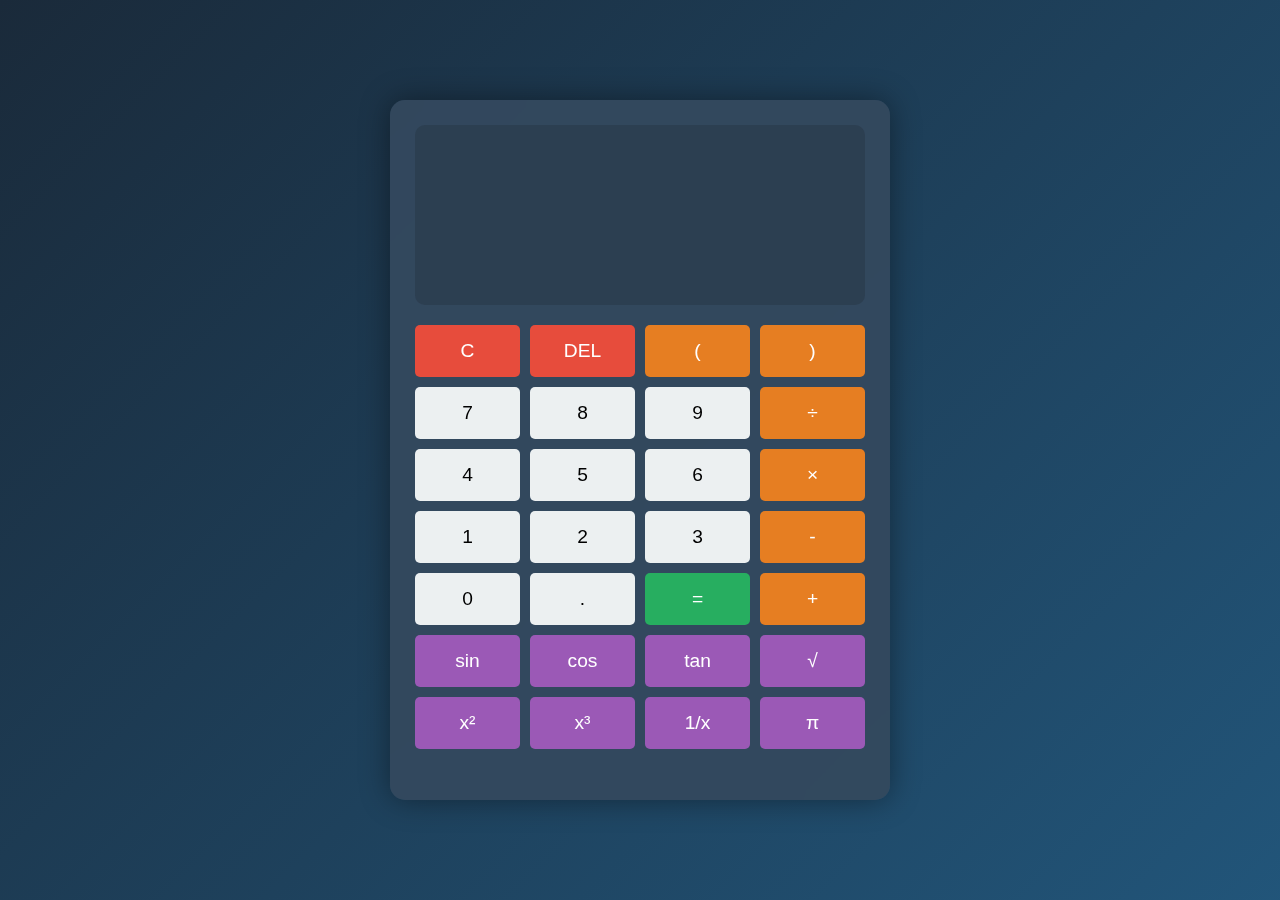
<file: index.html>
<!DOCTYPE html>
<html lang="en">
<head>
    <meta charset="UTF-8">
    <meta name="viewport" content="width=device-width, initial-scale=1.0">
    <title>Advanced Calculator</title>
    <link rel="stylesheet" href="styles.css">
</head>
<body>
    <div class="calculator">
        <div class="display">
            <div class="previous-operand" id="history"></div>
            <div class="current-operand"></div>
        </div>
        <div class="buttons">
            <button class="special" onclick="calculator.clear()">C</button>
            <button class="special" onclick="calculator.delete()">DEL</button>
            <button class="operator" onclick="calculator.appendNumber('(')">(</button>
            <button class="operator" onclick="calculator.appendNumber(')')">)</button>
            
            <button onclick="calculator.appendNumber('7')">7</button>
            <button onclick="calculator.appendNumber('8')">8</button>
            <button onclick="calculator.appendNumber('9')">9</button>
            <button class="operator" onclick="calculator.appendOperation('÷')">÷</button>
            
            <button onclick="calculator.appendNumber('4')">4</button>
            <button onclick="calculator.appendNumber('5')">5</button>
            <button onclick="calculator.appendNumber('6')">6</button>
            <button class="operator" onclick="calculator.appendOperation('×')">×</button>
            
            <button onclick="calculator.appendNumber('1')">1</button>
            <button onclick="calculator.appendNumber('2')">2</button>
            <button onclick="calculator.appendNumber('3')">3</button>
            <button class="operator" onclick="calculator.appendOperation('-')">-</button>
            
            <button onclick="calculator.appendNumber('0')">0</button>
            <button onclick="calculator.appendNumber('.')">.</button>
            <button class="equals" onclick="calculator.compute()">=</button>
            <button class="operator" onclick="calculator.appendOperation('+')">+</button>

            <button class="function" onclick="calculator.sin()">sin</button>
            <button class="function" onclick="calculator.cos()">cos</button>
            <button class="function" onclick="calculator.tan()">tan</button>
            <button class="function" onclick="calculator.sqrt()">√</button>

            <button class="function" onclick="calculator.square()">x²</button>
            <button class="function" onclick="calculator.cube()">x³</button>
            <button class="function" onclick="calculator.reciprocal()">1/x</button>
            <button class="function" onclick="calculator.pi()">π</button>
        </div>
    </div>
    <script src="script.js"></script>
</body>
</html>
</file>
<file: styles.css>
* {
    margin: 0;
    padding: 0;
    box-sizing: border-box;
    font-family: 'Arial', sans-serif;
}

body {
    display: flex;
    justify-content: center;
    align-items: center;
    min-height: 100vh;
    width: 100%;
    background: linear-gradient(135deg, #1a2a3a, #2980b9, #3498db);
    background-size: 400% 400%;
    animation: gradientBG 15s ease infinite;
    padding: 20px;
}

.calculator {
    background-color: rgba(52, 73, 94, 0.95);
    border-radius: 15px;
    box-shadow: 0 0 30px rgba(0, 0, 0, 0.4);
    padding: 25px;
    width: min(90%, 500px);
    min-height: min(90vh, 700px);
    overflow-y: auto;
    backdrop-filter: blur(10px);
}

.display {
    height: min(20vh, 150px);
}

.buttons {
    display: grid;
    grid-template-columns: repeat(4, 1fr);
    gap: clamp(5px, 2vw, 10px);
}

button {
    padding: clamp(10px, 3vw, 20px);
    font-size: clamp(1rem, 2.5vw, 1.2rem);
}

/* Media Queries for different screen sizes */
@media screen and (max-width: 480px) {
    .calculator {
        width: 95%;
        padding: 15px;
    }
    
    .display {
        padding: 15px;
        height: min(15vh, 120px);
    }
    
    .previous-operand {
        font-size: 1rem;
    }
    
    .current-operand {
        font-size: 1.5rem;
    }
}

/* Custom Scrollbar Styling */
.calculator::-webkit-scrollbar,
.display::-webkit-scrollbar,
.previous-operand::-webkit-scrollbar,
.current-operand::-webkit-scrollbar {
    width: 0px;
    height: 0px;
}

.calculator::-webkit-scrollbar-track,
.display::-webkit-scrollbar-track,
.previous-operand::-webkit-scrollbar-track,
.current-operand::-webkit-scrollbar-track {
    background: rgba(0, 0, 0, 0.1);
    border-radius: 1px;
}

.calculator::-webkit-scrollbar-thumb,
.display::-webkit-scrollbar-thumb,
.previous-operand::-webkit-scrollbar-thumb,
.current-operand::-webkit-scrollbar-thumb {
    background: rgba(255, 255, 255, 0.3);
    border-radius: 1px;
}

.calculator::-webkit-scrollbar-thumb:hover,
.display::-webkit-scrollbar-thumb:hover,
.previous-operand::-webkit-scrollbar-thumb:hover,
.current-operand::-webkit-scrollbar-thumb:hover {
    background: rgba(255, 255, 255, 0.5);
}

.display {
    background-color: rgba(44, 62, 80, 0.9);
    padding: 20px;
    border-radius: 10px;
    margin-bottom: 20px;
    text-align: right;
    height: min(25vh, 180px);
    display: flex;
    flex-direction: column;
    justify-content: flex-end;
    overflow: hidden;
}

.previous-operand {
    color: rgba(255, 255, 255, 0.7);
    font-size: 1.2rem;
    margin-bottom: 10px;
    min-height: 40px;
    word-break: break-all;
    word-wrap: break-word;
    overflow-y: auto;
    max-height: 80px;
}

.current-operand {
    color: white;
    font-size: 2rem;
    word-wrap: break-word;
    word-break: break-all;
    min-height: 50px;
    line-height: 1.3;
    overflow-y: auto;
    max-height: 100px;
}

.buttons {
    display: grid;
    grid-template-columns: repeat(4, 1fr);
    gap: 10px;
}

button {
    padding: 15px;
    font-size: 1.2rem;
    border: none;
    border-radius: 5px;
    background-color: #ecf0f1;
    cursor: pointer;
    transition: 0.3s;
}

button:hover {
    background-color: #bdc3c7;
}

.operator {
    background-color: #e67e22;
    color: white;
}

.operator:hover {
    background-color: #d35400;
}

.equals {
    background-color: #27ae60;
    color: white;
}

.equals:hover {
    background-color: #219b52;
}

.special {
    background-color: #e74c3c;
    color: white;
}

.special:hover {
    background-color: #c0392b;
}

.function {
    background-color: #9b59b6;
    color: white;
}

.function:hover {
    background-color: #8e44ad;
}
</file>
